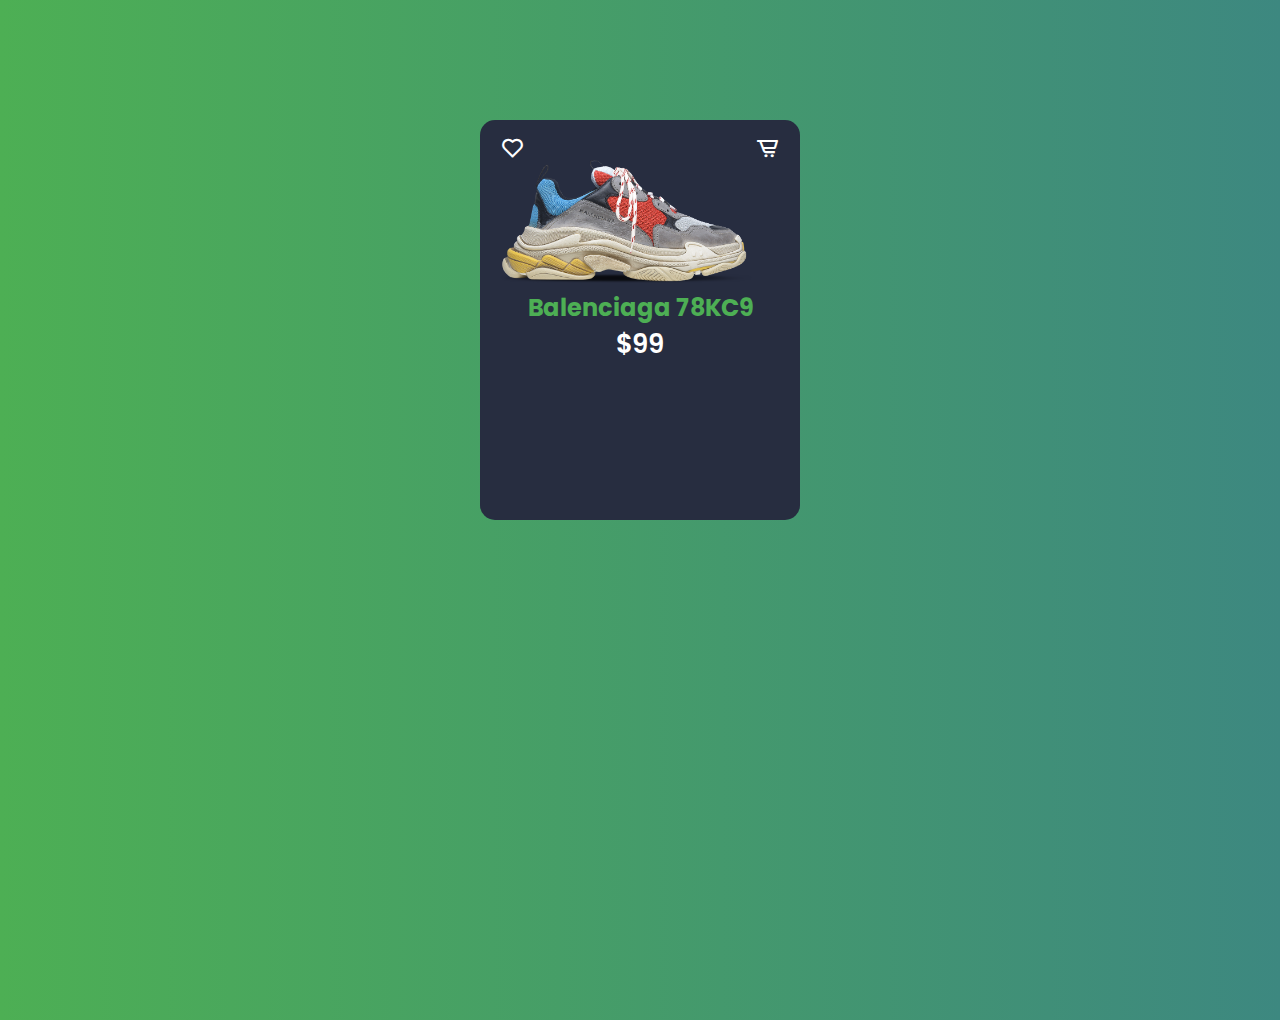
<file: sanpham/balenciaga/index.html>
<!DOCTYPE html>
<html lang="en">

<head>
    <meta charset="UTF-8" />
    <meta http-equiv="X-UA-Compatible" content="IE=edge" />
    <meta name="viewport" content="width=device-width, initial-scale=1.0" />
    <title>Product Card</title>
    <link href='https://unpkg.com/boxicons@2.0.9/css/boxicons.min.css' rel='stylesheet'>
    <link rel="stylesheet" href="style.css" />
</head>

<body>
    <div class="card">
        <span class="like"><i class='bx bx-heart'></i></span>
        <span class="cart"><i class='bx bx-cart-alt' ></i></span>
        <div class="card__img">
            <img src="balenciaga.png" alt="" />
        </div>
        <h2 class="card__title">Balenciaga 78KC9</h2>
        <p class="card__price">$99</p>
        <div class="card__size">
            <h3>Size:</h3>
            <span>40</span>
            <span>41</span>
            <span>42</span>
            <span>43</span>
        </div>
        <div class="card__color">
            <h3>Color:</h3>
            <span class="green"></span>
            <span class="red"></span>
            <span class="black"></span>
        </div>
        <div class="card__action">
            <button>Buy now</button>
            <button>Add cart</button>
        </div>
    </div>
</body>

</html>
</file>
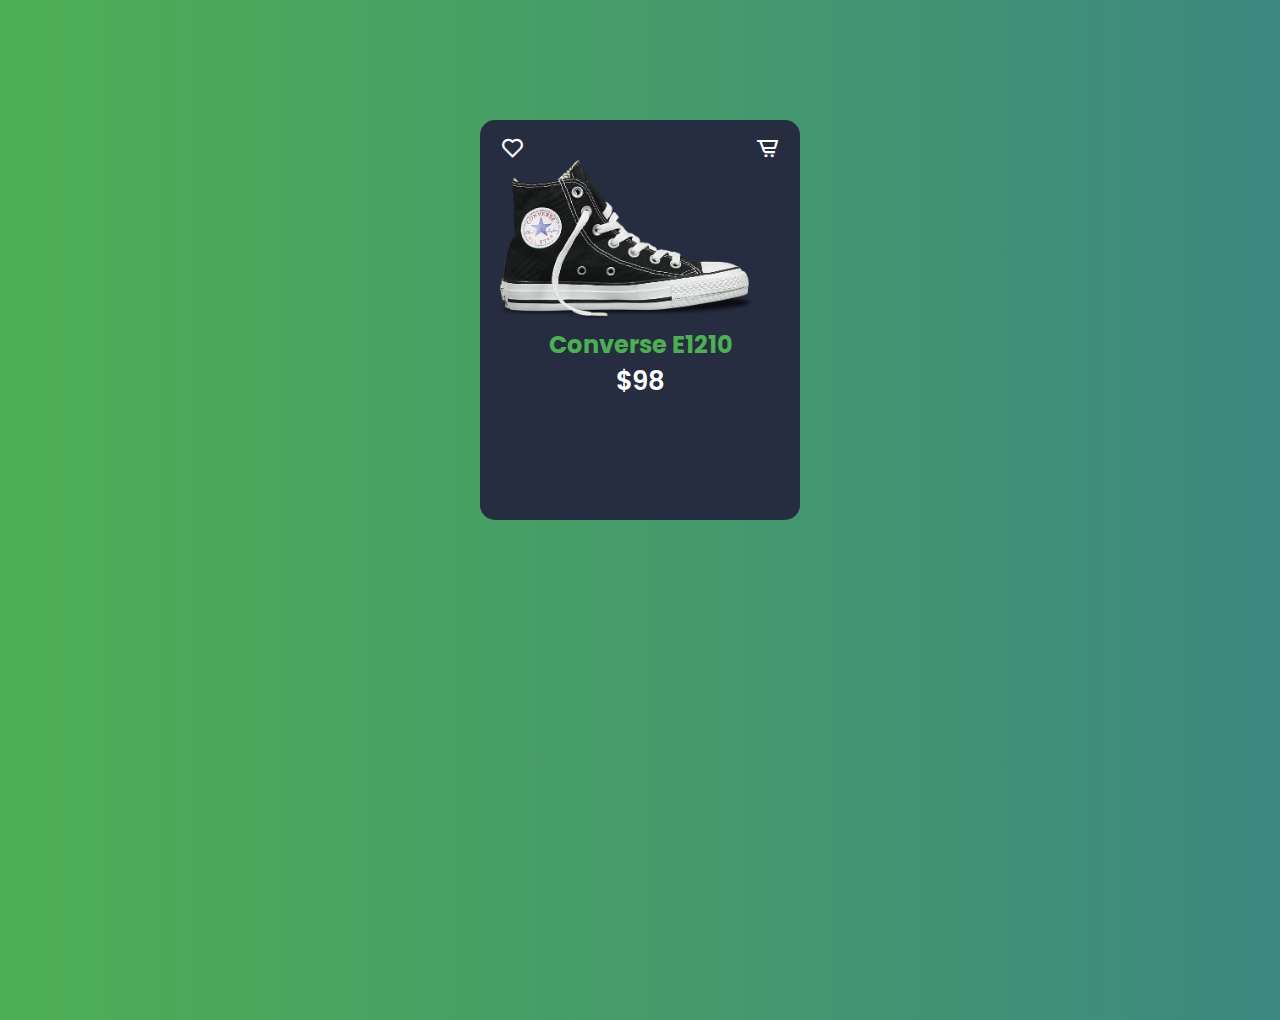
<file: sanpham/converse/index.html>
<!DOCTYPE html>
<html lang="en">

<head>
    <meta charset="UTF-8" />
    <meta http-equiv="X-UA-Compatible" content="IE=edge" />
    <meta name="viewport" content="width=device-width, initial-scale=1.0" />
    <title>Product Card</title>
    <link href='https://unpkg.com/boxicons@2.0.9/css/boxicons.min.css' rel='stylesheet'>
    <link rel="stylesheet" href="style.css" />
</head>

<body>
    <div class="card">
        <span class="like"><i class='bx bx-heart'></i></span>
        <span class="cart"><i class='bx bx-cart-alt' ></i></span>
        <div class="card__img">
            <img src="converse.png" alt="" />
        </div>
        <h2 class="card__title">Converse E1210</h2>
        <p class="card__price">$98</p>
        <div class="card__size">
            <h3>Size:</h3>
            <span>40</span>
            <span>42</span>
            <span>42</span>
            <span>43</span>
        </div>
        <div class="card__color">
            <h3>Color:</h3>
            <span class="gray"></span>
            <span class="white"></span>
            <span class="black"></span>
        </div>
        <div class="card__action">
            <button>Buy now</button>
            <button>Add cart</button>
        </div>
    </div>
</body>

</html>
</file>
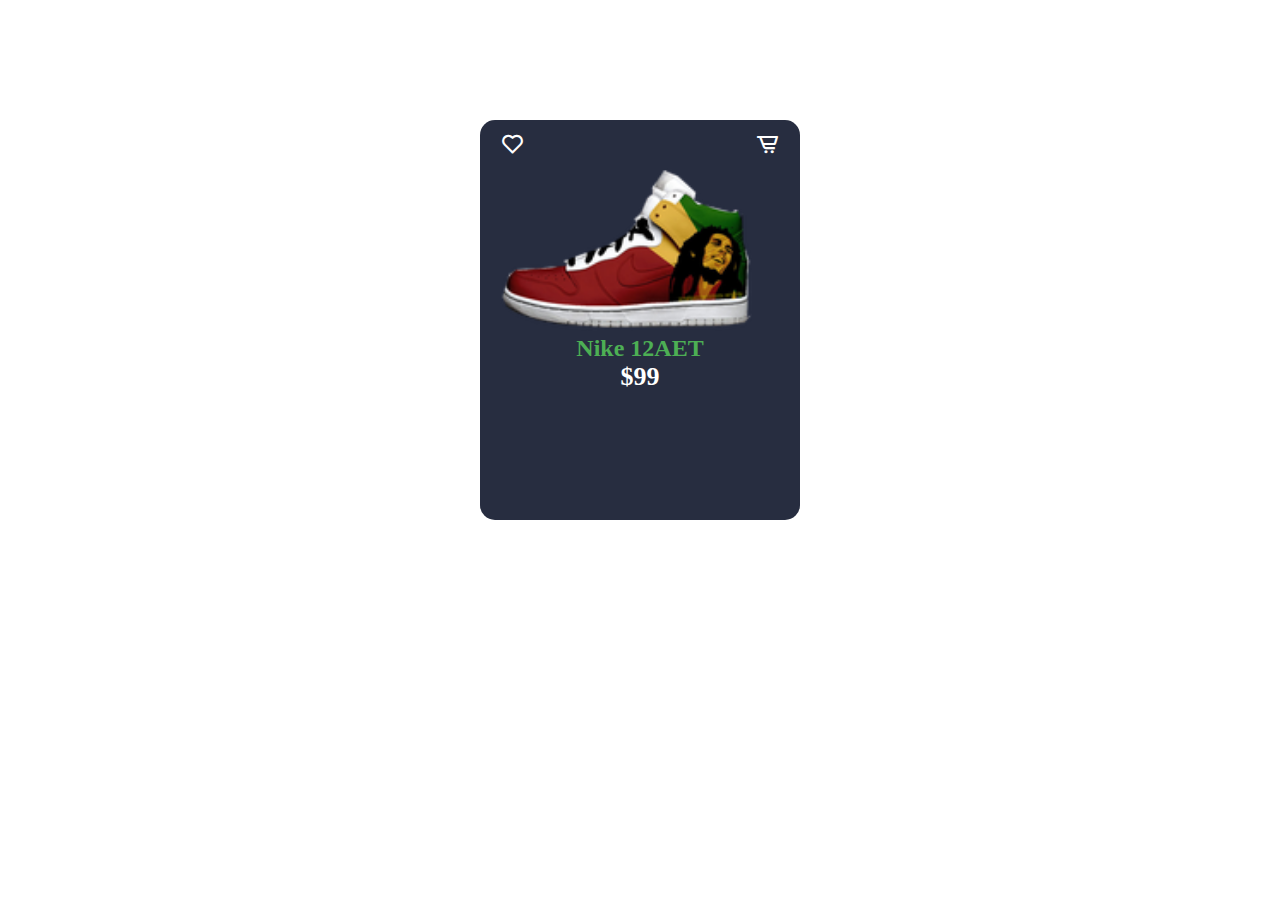
<file: sanpham/nike2/index.html>
<!DOCTYPE html>
<html lang="en">

<head>
    <meta charset="UTF-8" />
    <meta http-equiv="X-UA-Compatible" content="IE=edge" />
    <meta name="viewport" content="width=device-width, initial-scale=1.0" />
    <title>Product Card</title>
    <link href='https://unpkg.com/boxicons@2.0.9/css/boxicons.min.css' rel='stylesheet'>
    <link rel="stylesheet" href="style.css" />
</head>

<body>
    <div class="card">
        <span class="like"><i class='bx bx-heart'></i></span>
        <span class="cart"><i class='bx bx-cart-alt' ></i></span>
        <div class="card__img">
            <img src="nike12.png" alt="" />
        </div>
        <h2 class="card__title">Nike 12AET</h2>
        <p class="card__price">$99</p>
        <div class="card__size">
            <h3>Size:</h3>
            <span>40</span>
            <span>41</span>
            <span>42</span>
            <span>43</span>
        </div>
        <div class="card__color">
            <h3>Color:</h3>
            <span class="green"></span>
            <span class="red"></span>
            <span class="black"></span>
        </div>
        <div class="card__action">
            <button>Buy now</button>
            <button>Add cart</button>
        </div>
    </div>
</body>

</html>
</file>
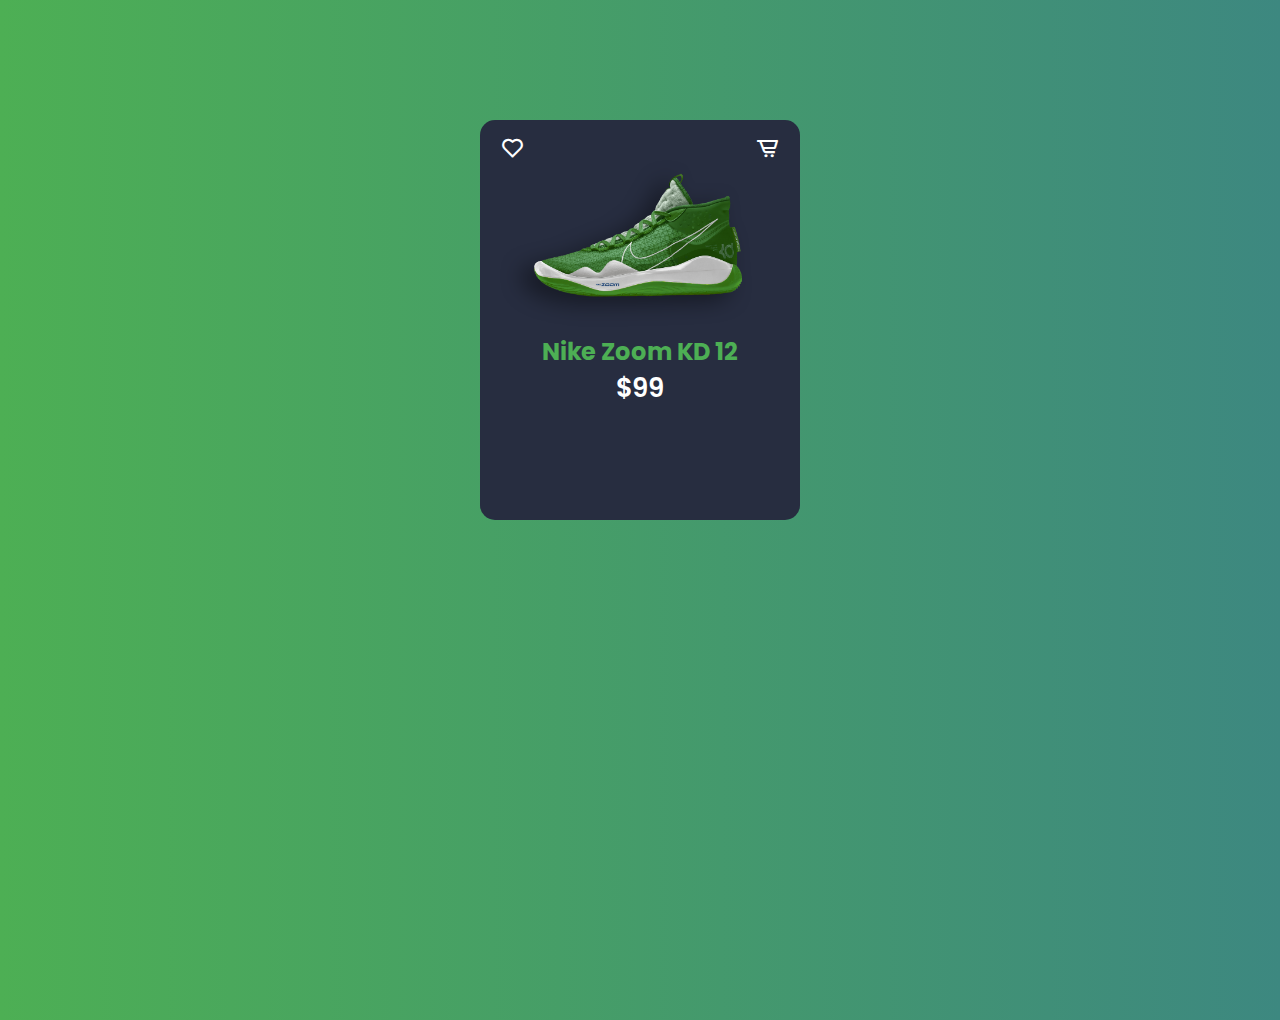
<file: sanpham/Product Card/index.html>
<!DOCTYPE html>
<html lang="en">
	<head>
		<meta charset="UTF-8" />
		<meta http-equiv="X-UA-Compatible" content="IE=edge" />
		<meta name="viewport" content="width=device-width, initial-scale=1.0" />
		<title>Product Card</title>
		<link href='https://unpkg.com/boxicons@2.0.9/css/boxicons.min.css' rel='stylesheet'>
		<link rel="stylesheet" href="style.css" />
	</head>
	<body>
		<div class="card">
			<span class="like"><i class='bx bx-heart'></i></span>
			<span class="cart"><i class='bx bx-cart-alt' ></i></span>
			<div class="card__img">
				<img src="Nike Zoom KD 12.png" alt="" />
			</div>
			<h2 class="card__title">Nike Zoom KD 12</h2>
			<p class="card__price">$99</p>
			<div class="card__size">
				<h3>Size:</h3>
				<span>6</span>
				<span>7</span>
				<span>8</span>
				<span>9</span>
			</div>
			<div class="card__color">
				<h3>Color:</h3>
				<span class="green"></span>
				<span class="red"></span>
				<span class="black"></span>
			</div>
			<div class="card__action">
				<button>Buy now</button>
				<button>Add cart</button>
			</div>
		</div>
	</body>
</html>
</file>
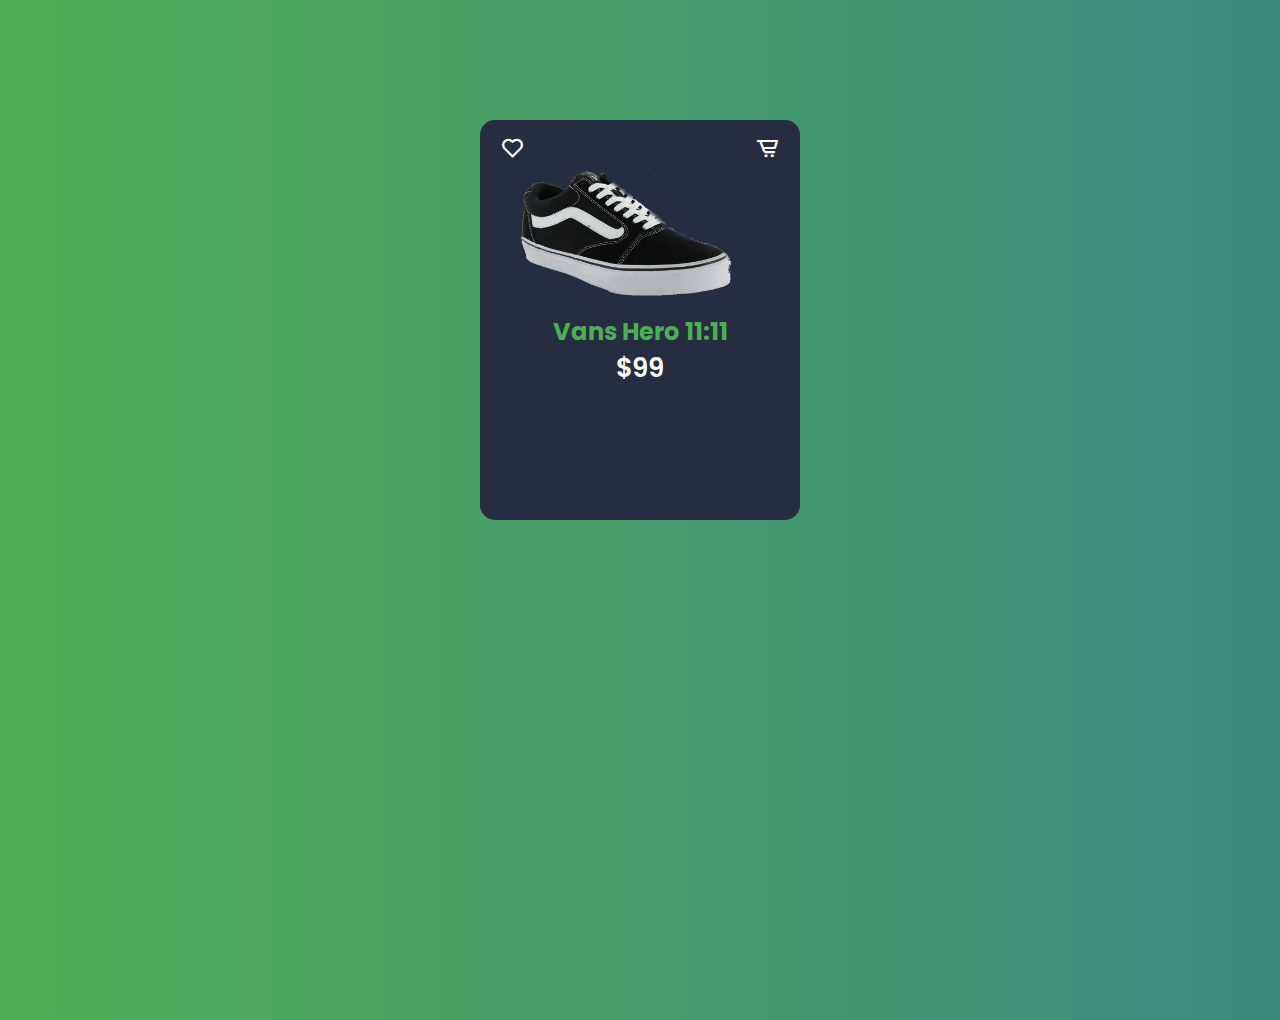
<file: sanpham/vans/index.html>
<!DOCTYPE html>
<html lang="en">

<head>
    <meta charset="UTF-8" />
    <meta http-equiv="X-UA-Compatible" content="IE=edge" />
    <meta name="viewport" content="width=device-width, initial-scale=1.0" />
    <title>Product Card</title>
    <link href='https://unpkg.com/boxicons@2.0.9/css/boxicons.min.css' rel='stylesheet'>
    <link rel="stylesheet" href="style.css" />
</head>

<body>
    <div class="card">
        <span class="like"><i class='bx bx-heart'></i></span>
        <span class="cart"><i class='bx bx-cart-alt' ></i></span>
        <div class="card__img">
            <img src="vans.png" alt="" />
        </div>
        <h2 class="card__title">Vans Hero 11:11</h2>
        <p class="card__price">$99</p>
        <div class="card__size">
            <h3>Size:</h3>
            <span>38</span>
            <span>39</span>
            <span>40</span>
            <span>41</span>
        </div>
        <div class="card__color">
            <h3>Color:</h3>
            <span class="green"></span>
            <span class="blue"></span>
            <span class="black"></span>
        </div>
        <div class="card__action">
            <button>Buy now</button>
            <button>Add cart</button>
        </div>
    </div>
</body>

</html>
</file>
<file: sanpham/balenciaga/style.css>
@import url('https://fonts.googleapis.com/css2?family=Poppins:wght@400;500;600&display=swap');

:root {
	--primary-color: #4daf54;
}

* {
	padding: 0;
	margin: 0;
	box-sizing: border-box;
}

body {
	font-family: 'Poppins', sans-serif;
	height: 100vh;
	background-image: linear-gradient(to right, #4daf54, #3d8880);
	overflow: hidden;
}

.card {
	margin: 120px auto;
	width: 320px;
	height: 400px;
	background-color: #272d40;
	border-radius: 15px;
	padding: 40px 20px;
	color: white;
	position: relative;
}

.card__img {
	width: 90%;
	transition: 0.5s;
}

img {
	width: 100%;
	height: 100%;
	object-fit: cover;
	object-position: center;
}

.card:hover .card__img {
	transform: translateY(-90px) rotate(-20deg);
}

.card__title {
	color: var(--primary-color);
	transition: 0.5s;
	text-align: center;
}

.card__price {
	font-weight: 600;
	font-size: 26px;
	transition: 0.5s;
	text-align: center;
}

.card:hover .card__title {
	transform: translate(-40px, -72px);
}

.card:hover .card__price {
	transform: translate(-112px, -72px);
}

.card__size,
.card__color,
.card__action {
	opacity: 0;
	visibility: hidden;
	transition: 0.5s;
}

.card__size {
	margin-top: 100px;
}

.card:hover .card__size {
	margin-top: -30px;
}

.card:hover .card__size,
.card:hover .card__color,
.card:hover .card__action {
	transition-delay: 0.2s;
	opacity: 1;
	visibility: visible;
}

.card__size,
.card__color {
	display: flex;
	align-items: center;
	margin-bottom: 15px;
}

.card__size h3,
.card__color h3 {
	font-weight: unset;
	margin-right: 12px;
}

.card__size span {
	padding: 2px 10px;
	background-color: #dadada;
	margin: 0 5px;
	border-radius: 5px;
	color: #272d40;
	cursor: pointer;
}

.card__color span {
	width: 20px;
	height: 20px;
	border-radius: 50%;
	margin: 0 5px;
    cursor: pointer;
}

.card__color span.green {
	background-color: green;
}
.card__color span.red {
	background-color: red;
}
.card__color span.black {
	background-color: black;
}

.card__action button {
	padding: 10px 20px;
	outline: none;
	border: none;
	background-color: var(--primary-color);
	border-radius: 5px;
	cursor: pointer;
	color: white;
	margin-right: 7px;
	font-weight: 600;
	transition: 0.25s;
}

.card__action button:hover {
	transform: scale(0.9);
}


.like, .cart {
	font-size: 25px;
	position: absolute;
	top: 12px;
	left: 20px;
	cursor: pointer;
	z-index: 2;
}

.cart {
	left: unset;
	right: 20px;
}
</file>
<file: sanpham/converse/style.css>
@import url('https://fonts.googleapis.com/css2?family=Poppins:wght@400;500;600&display=swap');

:root {
	--primary-color: #4daf54;
}

* {
	padding: 0;
	margin: 0;
	box-sizing: border-box;
}

body {
	font-family: 'Poppins', sans-serif;
	height: 100vh;
	background-image: linear-gradient(to right, #4daf54, #3d8880);
	overflow: hidden;
}

.card {
	margin: 120px auto;
	width: 320px;
	height: 400px;
	background-color: #272d40;
	border-radius: 15px;
	padding: 40px 20px;
	color: white;
	position: relative;
}

.card__img {
	width: 90%;
	transition: 0.5s;
}

img {
	width: 100%;
	height: 100%;
	object-fit: cover;
	object-position: center;
}

.card:hover .card__img {
	transform: translateY(-90px) rotate(-20deg);
}

.card__title {
	color: var(--primary-color);
	transition: 0.5s;
	text-align: center;
}

.card__price {
	font-weight: 600;
	font-size: 26px;
	transition: 0.5s;
	text-align: center;
}

.card:hover .card__title {
	transform: translate(-40px, -72px);
}

.card:hover .card__price {
	transform: translate(-112px, -72px);
}

.card__size,
.card__color,
.card__action {
	opacity: 0;
	visibility: hidden;
	transition: 0.5s;
}

.card__size {
	margin-top: 100px;
}

.card:hover .card__size {
	margin-top: -30px;
}

.card:hover .card__size,
.card:hover .card__color,
.card:hover .card__action {
	transition-delay: 0.2s;
	opacity: 1;
	visibility: visible;
}

.card__size,
.card__color {
	display: flex;
	align-items: center;
	margin-bottom: 15px;
}

.card__size h3,
.card__color h3 {
	font-weight: unset;
	margin-right: 12px;
}

.card__size span {
	padding: 2px 10px;
	background-color: #dadada;
	margin: 0 5px;
	border-radius: 5px;
	color: #272d40;
	cursor: pointer;
}

.card__color span {
	width: 20px;
	height: 20px;
	border-radius: 50%;
	margin: 0 5px;
    cursor: pointer;
}

.card__color span.green {
	background-color: green;
}
.card__color span.red {
	background-color: red;
}
.card__color span.black {
	background-color: black;
}

.card__action button {
	padding: 10px 20px;
	outline: none;
	border: none;
	background-color: var(--primary-color);
	border-radius: 5px;
	cursor: pointer;
	color: white;
	margin-right: 7px;
	font-weight: 600;
	transition: 0.25s;
}

.card__action button:hover {
	transform: scale(0.9);
}


.like, .cart {
	font-size: 25px;
	position: absolute;
	top: 12px;
	left: 20px;
	cursor: pointer;
	z-index: 2;
}

.cart {
	left: unset;
	right: 20px;
}
</file>
<file: sanpham/nike2/style.css>
@import url('https://fonts.googleapis.com/css2?family=Poppins:wght@400;500;600&display=swap');

:root {
	--primary-color: #4daf54;
}

* {
	padding: 0;
	margin: 0;
	box-sizing: border-box;
}

.card {
	margin: 120px auto;
	width: 320px;
	height: 400px;
	background-color: #272d40;
	border-radius: 15px;
	padding: 40px 20px;
	color: white;
	position: relative;
}

.card__img {
	width: 90%;
	transition: 0.5s;
}

img {
	width: 100%;
	height: 100%;
	object-fit: cover;
	object-position: center;
}

.card:hover .card__img {
	transform: translateY(-90px) rotate(-20deg);
}

.card__title {
	color: var(--primary-color);
	transition: 0.5s;
	text-align: center;
}

.card__price {
	font-weight: 600;
	font-size: 26px;
	transition: 0.5s;
	text-align: center;
}

.card:hover .card__title {
	transform: translate(-40px, -72px);
}

.card:hover .card__price {
	transform: translate(-112px, -72px);
}

.card__size,
.card__color,
.card__action {
	opacity: 0;
	visibility: hidden;
	transition: 0.5s;
}

.card__size {
	margin-top: 100px;
}

.card:hover .card__size {
	margin-top: -30px;
}

.card:hover .card__size,
.card:hover .card__color,
.card:hover .card__action {
	transition-delay: 0.2s;
	opacity: 1;
	visibility: visible;
}

.card__size,
.card__color {
	display: flex;
	align-items: center;
	margin-bottom: 15px;
}

.card__size h3,
.card__color h3 {
	font-weight: unset;
	margin-right: 12px;
}

.card__size span {
	padding: 2px 10px;
	background-color: #dadada;
	margin: 0 5px;
	border-radius: 5px;
	color: #272d40;
	cursor: pointer;
}

.card__color span {
	width: 20px;
	height: 20px;
	border-radius: 50%;
	margin: 0 5px;
    cursor: pointer;
}

.card__color span.green {
	background-color: green;
}
.card__color span.red {
	background-color: red;
}
.card__color span.black {
	background-color: black;
}

.card__action button {
	padding: 10px 20px;
	outline: none;
	border: none;
	background-color: var(--primary-color);
	border-radius: 5px;
	cursor: pointer;
	color: white;
	margin-right: 7px;
	font-weight: 600;
	transition: 0.25s;
}

.card__action button:hover {
	transform: scale(0.9);
}


.like, .cart {
	font-size: 25px;
	position: absolute;
	top: 12px;
	left: 20px;
	cursor: pointer;
	z-index: 2;
}

.cart {
	left: unset;
	right: 20px;
}
</file>
<file: sanpham/Product Card/style.css>
@import url('https://fonts.googleapis.com/css2?family=Poppins:wght@400;500;600&display=swap');

:root {
	--primary-color: #4daf54;
}

* {
	padding: 0;
	margin: 0;
	box-sizing: border-box;
}

body {
	font-family: 'Poppins', sans-serif;
	height: 100vh;
	background-image: linear-gradient(to right, #4daf54, #3d8880);
	overflow: hidden;
}

.card {
	margin: 120px auto;
	width: 320px;
	height: 400px;
	background-color: #272d40;
	border-radius: 15px;
	padding: 40px 20px;
	color: white;
	position: relative;
}

.card__img {
	width: 90%;
	transition: 0.5s;
}

img {
	width: 100%;
	height: 100%;
	object-fit: cover;
	object-position: center;
}

.card:hover .card__img {
	transform: translateY(-90px) rotate(-20deg);
}

.card__title {
	color: var(--primary-color);
	transition: 0.5s;
	text-align: center;
}

.card__price {
	font-weight: 600;
	font-size: 26px;
	transition: 0.5s;
	text-align: center;
}

.card:hover .card__title {
	transform: translate(-40px, -72px);
}

.card:hover .card__price {
	transform: translate(-112px, -72px);
}

.card__size,
.card__color,
.card__action {
	opacity: 0;
	visibility: hidden;
	transition: 0.5s;
}

.card__size {
	margin-top: 100px;
}

.card:hover .card__size {
	margin-top: -30px;
}

.card:hover .card__size,
.card:hover .card__color,
.card:hover .card__action {
	transition-delay: 0.2s;
	opacity: 1;
	visibility: visible;
}

.card__size,
.card__color {
	display: flex;
	align-items: center;
	margin-bottom: 15px;
}

.card__size h3,
.card__color h3 {
	font-weight: unset;
	margin-right: 12px;
}

.card__size span {
	padding: 2px 10px;
	background-color: #dadada;
	margin: 0 5px;
	border-radius: 5px;
	color: #272d40;
	cursor: pointer;
}

.card__color span {
	width: 20px;
	height: 20px;
	border-radius: 50%;
	margin: 0 5px;
    cursor: pointer;
}

.card__color span.green {
	background-color: green;
}
.card__color span.red {
	background-color: red;
}
.card__color span.black {
	background-color: black;
}

.card__action button {
	padding: 10px 20px;
	outline: none;
	border: none;
	background-color: var(--primary-color);
	border-radius: 5px;
	cursor: pointer;
	color: white;
	margin-right: 7px;
	font-weight: 600;
	transition: 0.25s;
}

.card__action button:hover {
	transform: scale(0.9);
}


.like, .cart {
	font-size: 25px;
	position: absolute;
	top: 12px;
	left: 20px;
	cursor: pointer;
	z-index: 2;
}

.cart {
	left: unset;
	right: 20px;
}
</file>
<file: sanpham/vans/style.css>
@import url('https://fonts.googleapis.com/css2?family=Poppins:wght@400;500;600&display=swap');

:root {
	--primary-color: #4daf54;
}

* {
	padding: 0;
	margin: 0;
	box-sizing: border-box;
}

body {
	font-family: 'Poppins', sans-serif;
	height: 100vh;
	background-image: linear-gradient(to right, #4daf54, #3d8880);
	overflow: hidden;
}

.card {
	margin: 120px auto;
	width: 320px;
	height: 400px;
	background-color: #272d40;
	border-radius: 15px;
	padding: 40px 20px;
	color: white;
	position: relative;
}

.card__img {
	width: 90%;
	transition: 0.5s;
}

img {
	width: 100%;
	height: 100%;
	object-fit: cover;
	object-position: center;
}

.card:hover .card__img {
	transform: translateY(-90px) rotate(-20deg);
}

.card__title {
	color: var(--primary-color);
	transition: 0.5s;
	text-align: center;
}

.card__price {
	font-weight: 600;
	font-size: 26px;
	transition: 0.5s;
	text-align: center;
}

.card:hover .card__title {
	transform: translate(-40px, -72px);
}

.card:hover .card__price {
	transform: translate(-112px, -72px);
}

.card__size,
.card__color,
.card__action {
	opacity: 0;
	visibility: hidden;
	transition: 0.5s;
}

.card__size {
	margin-top: 100px;
}

.card:hover .card__size {
	margin-top: -30px;
}

.card:hover .card__size,
.card:hover .card__color,
.card:hover .card__action {
	transition-delay: 0.2s;
	opacity: 1;
	visibility: visible;
}

.card__size,
.card__color {
	display: flex;
	align-items: center;
	margin-bottom: 15px;
}

.card__size h3,
.card__color h3 {
	font-weight: unset;
	margin-right: 12px;
}

.card__size span {
	padding: 2px 10px;
	background-color: #dadada;
	margin: 0 5px;
	border-radius: 5px;
	color: #272d40;
	cursor: pointer;
}

.card__color span {
	width: 20px;
	height: 20px;
	border-radius: 50%;
	margin: 0 5px;
    cursor: pointer;
}

.card__color span.green {
	background-color: green;
}
.card__color span.red {
	background-color: red;
}
.card__color span.black {
	background-color: black;
}

.card__action button {
	padding: 10px 20px;
	outline: none;
	border: none;
	background-color: var(--primary-color);
	border-radius: 5px;
	cursor: pointer;
	color: white;
	margin-right: 7px;
	font-weight: 600;
	transition: 0.25s;
}

.card__action button:hover {
	transform: scale(0.9);
}


.like, .cart {
	font-size: 25px;
	position: absolute;
	top: 12px;
	left: 20px;
	cursor: pointer;
	z-index: 2;
}

.cart {
	left: unset;
	right: 20px;
}
</file>
